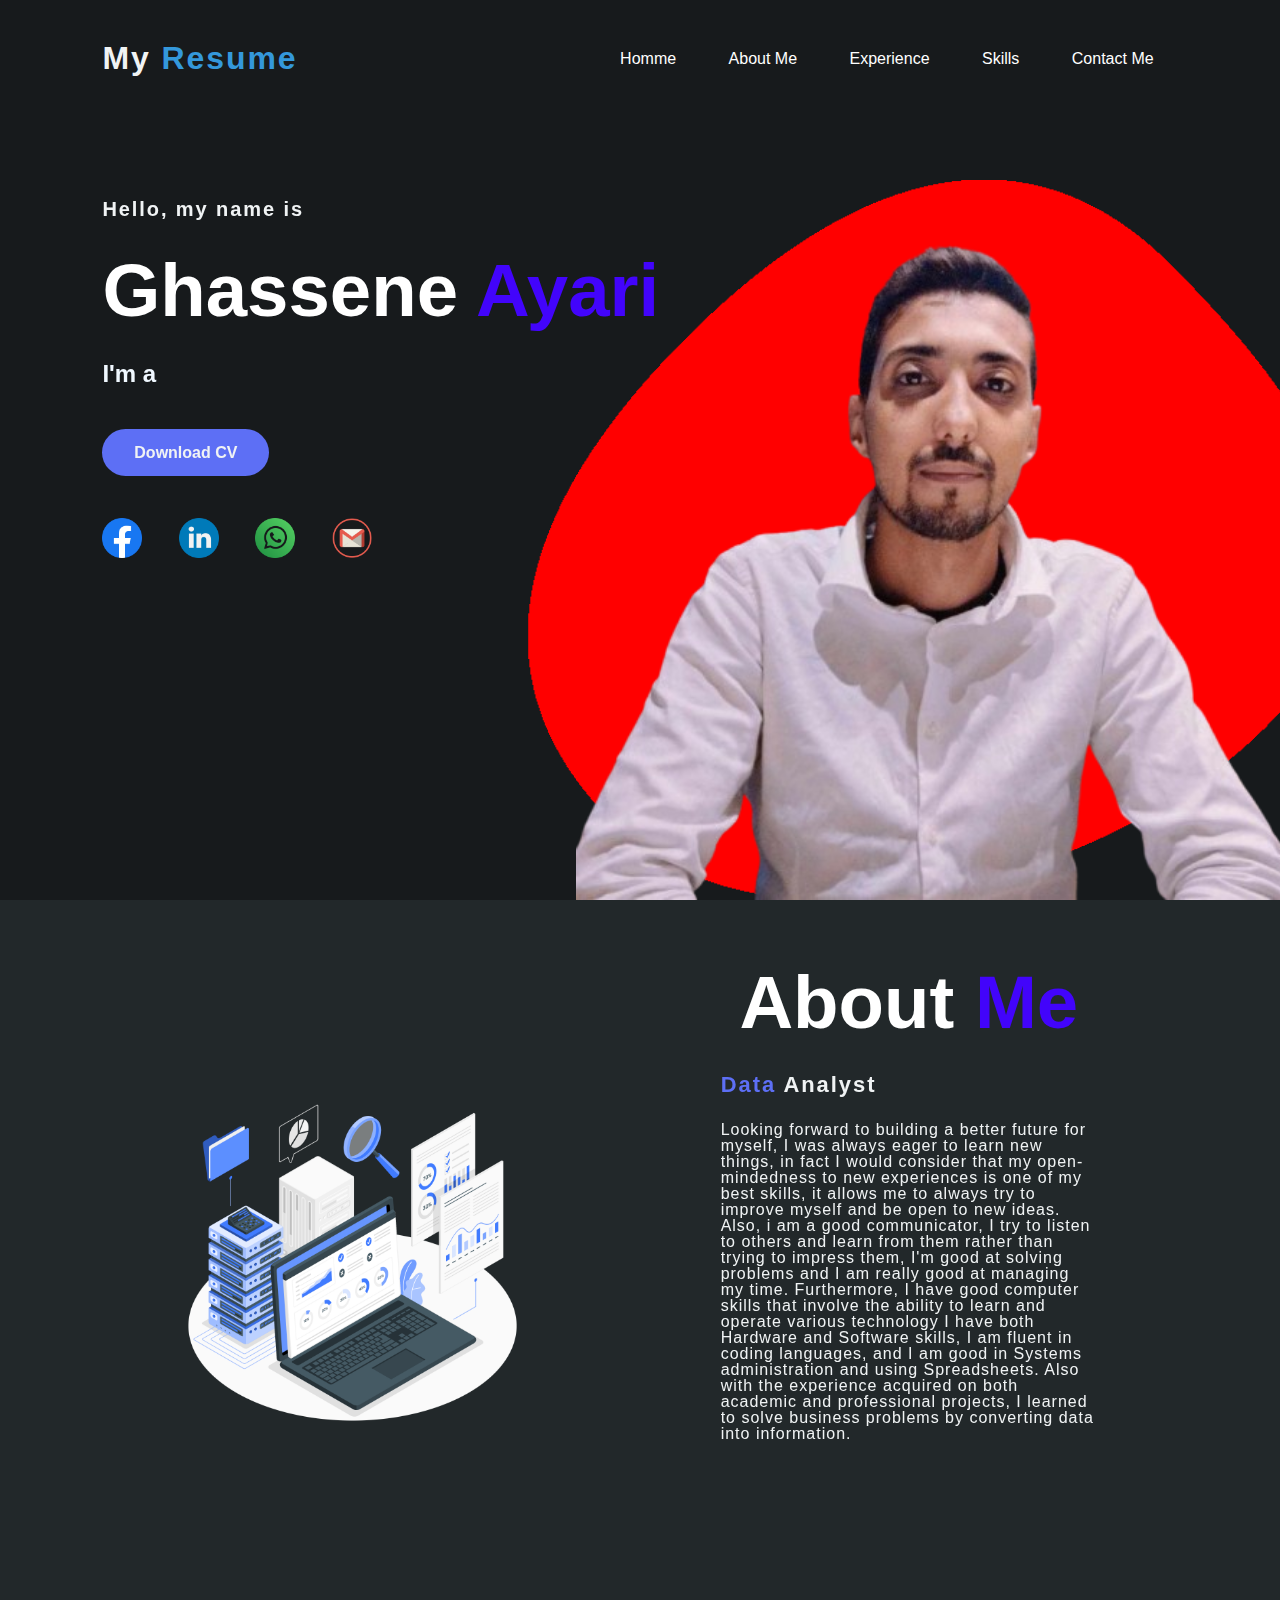
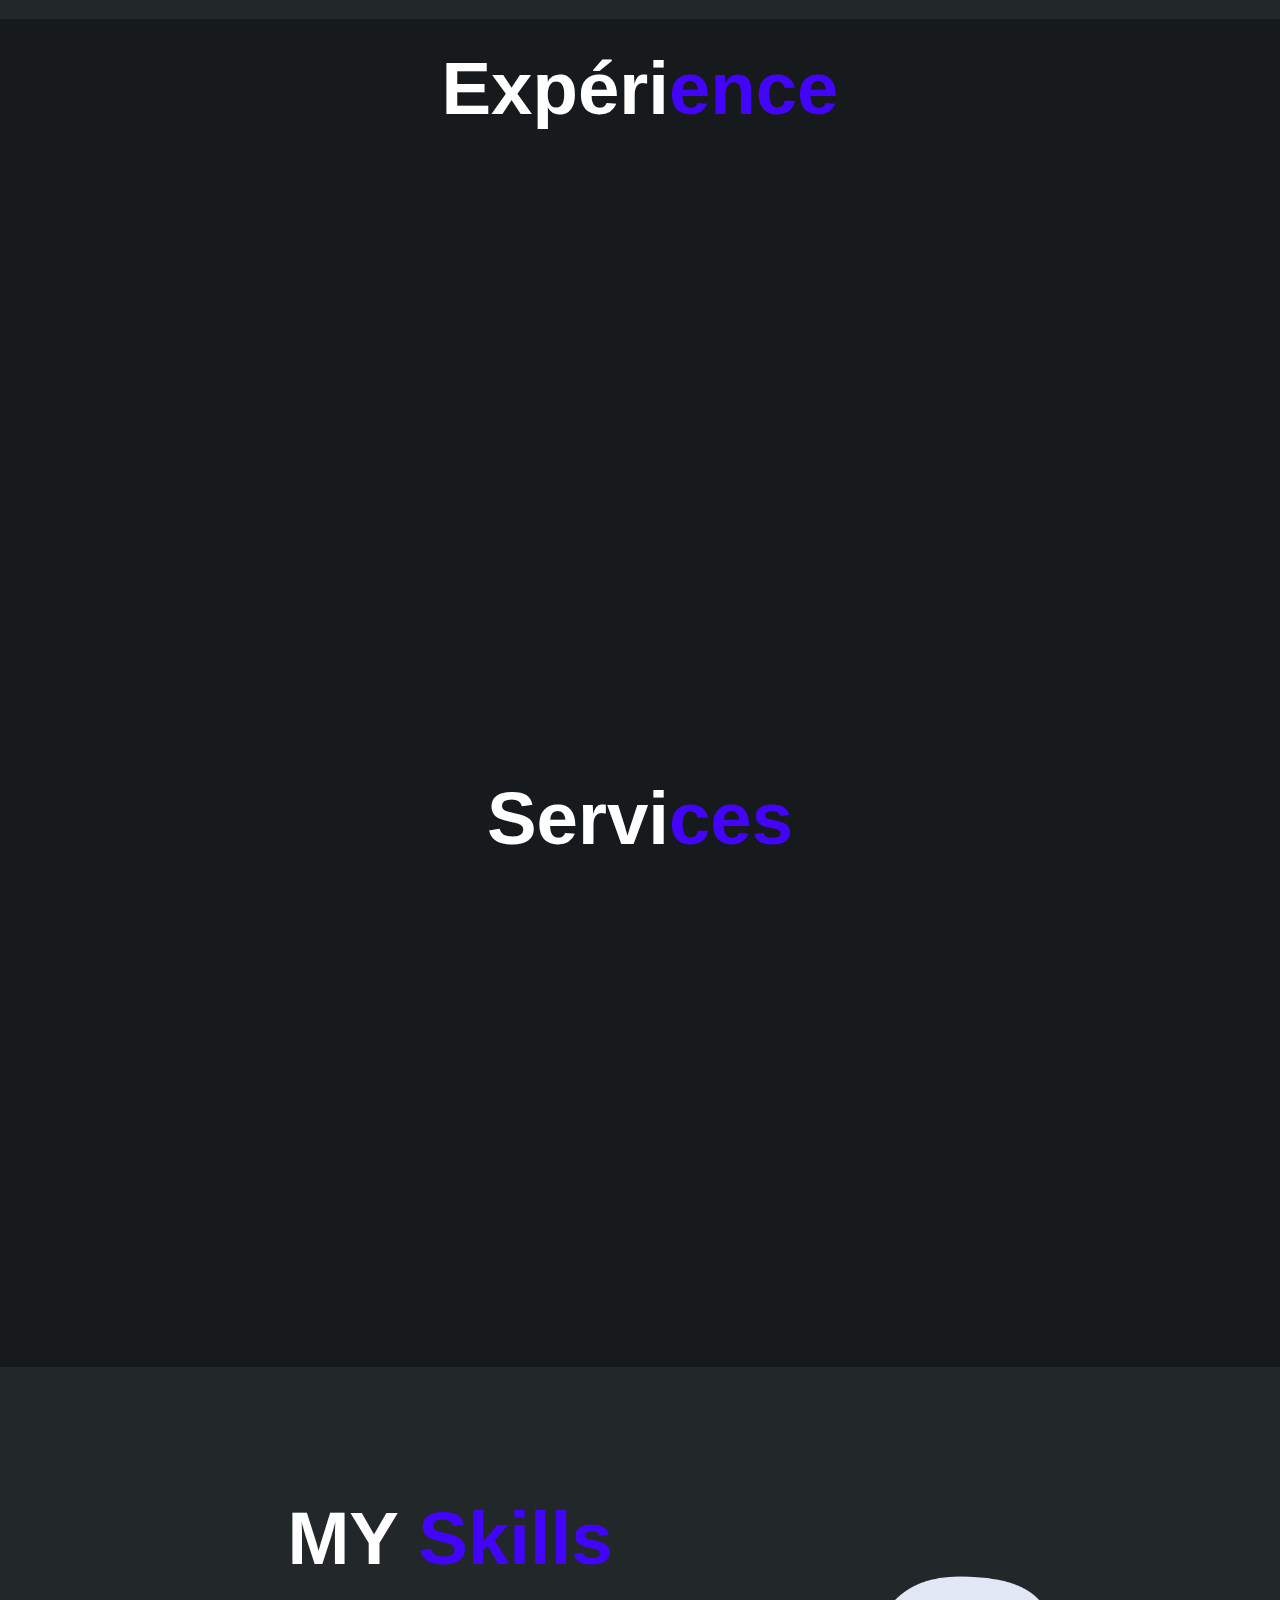
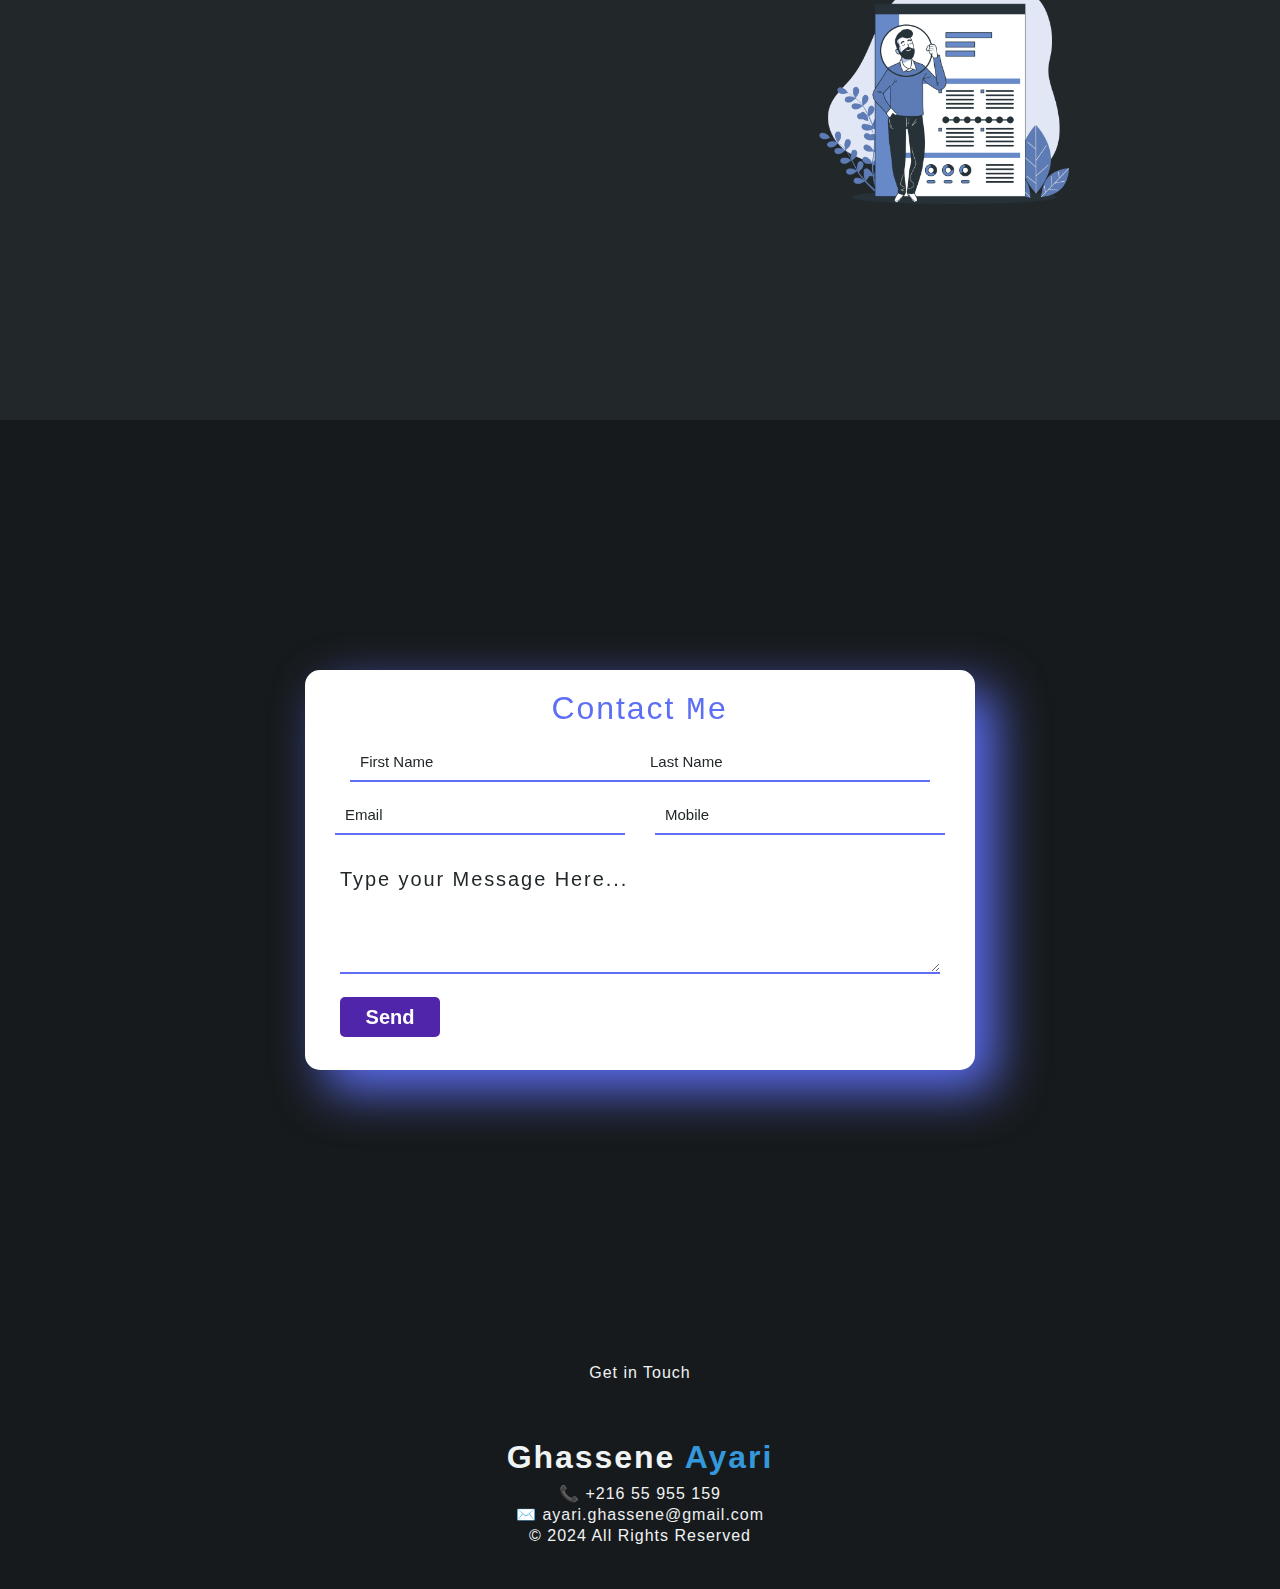
<file: index.html>
<!DOCTYPE html>
<html lang="en">
<head>
    <meta charset="UTF-8">
    <meta name="viewport" content="width=device-width, initial-scale=1.0">
    <title> welcome to my page</title>
    <link href="CSS/style.css" rel="stylesheet" >
    <link href="ICONES/Logo.ico" rel="icon" type="image/x-icon">
    <link href="https://fonts.googleapis.com" rel="preconnect">
    <link rel="preconnect" href="https://fonts.gstatic.com" crossorigin>
    <link href="https://fonts.googleapis.com/css2?family=Josefin+Sans:ital,wght@0,100..700;1,100..700&display=swap" rel="stylesheet" >
    <link rel="stylesheet" href="https://cdnjs.cloudflare.com/ajax/libs/font-awesome/6.6.0/css/all.min.css" integrity="sha512-Kc323vGBEqzTmouAECnVceyQqyqdsSiqLQISBL29aUW4U/M7pSPA/gEUZQqv1cwx4OnYxTxve5UMg5GT6L4JJg==" crossorigin="anonymous" referrerpolicy="no-referrer" />
</head>
<body>
  <section class="home" id="home">
  <nav>
    <h2>My <span> Resume</span> </h2>
    <ul><li><a href="#home">Homme</a></li>
        <li><a href="#about">About Me</a></li>
        <li><a href="#time">experience</a></li>
        <li><a href="#skills">Skills</a></li>
        <li><a href="#Contact">Contact Me</a></li>

        </ul>
  </nav>
  <div class="content">
    <div class="container-texts">
        <h4>Hello, my name is</h4>
        <h1>Ghassene <span>Ayari</span></h1>
        <h3>I'm a 
          <span class="animated-text" id="data-analyst">Data Analyst</span>
          <span class="animated-text" id="youtuber">QA Engineer</span>
          <span class="animated-text" id="blogger">Project Manager</span>
        </h3>
        <a href="cv/cv__ghassene ayariFR.pdf" class="btn" target="_blank"download="">Download CV</a>
        <div class="social">
            <a href="https://www.facebook.com/profile.php?id=100011403726016" target="_blank"><img src="IMAGE/facebook_logo_icon_147291.png" alt=""></a>
            <a href="https://www.linkedin.com/in/ghassene-ayari/" target="_blank"><img src="IMAGE/linkedin_icon-icons.com_65929.png" alt=""></a>
            <a href="https://wa.me/0021655955159" target="_blank"><img src="IMAGE/whatsapp_logo_icon_186881.png" alt=""></a>
            <a href="mailto:ayari.ghassene@gmail.com" target="_blank"><img src="IMAGE/gmail_icon-icons.com_62758.png" alt=""></a>
        </div>
    </div>
    <div class="container-immage">
     <img src="IMAGE/shape.png" alt="" class="shape">
     <img src="IMAGE/mypic.png" alt="" class="pic">
    </div>
  </div>
</section>


  <section class="about" id="about"> 
    <div class="container-immage">
     <img src="IMAGE/Data extraction-amico (1).png" alt="">
    </div>
    <div class="container-texts">
    <h1>About <span> Me </span></h1>
    <h5><span>Data</span> Analyst</h5>
    <p>
        Looking forward to building a better future for myself, I was always eager to learn new things, in fact I would consider that my open-mindedness to new experiences is one of my best skills, it allows me to always try to improve myself and be open to new ideas. 
        Also, i am a good communicator, I try to listen to others and learn from them rather than trying to impress them, I'm good at solving problems and I am really good at managing my time. 
        Furthermore, I have good computer skills that involve the ability to learn and operate various technology I have both Hardware and Software skills, I am fluent in coding languages, and I am good in Systems administration and using Spreadsheets. Also with the experience acquired on both academic and professional projects, I learned to solve business problems by converting data into information.  
    </p>
    </div>

  </section>

</section>

<section class="extimeline" id="time">
  <h1 class="text-center">Expéri<span>ence</span></h1>
  <div class="timeline">
    <div class="containerT left-container">
      <div class="text-boxT animated" tabindex="0">
        <img src="IMAGE/logo_expert_tunisie.png" alt="Image 1" class="timeline-image">
        <h2>Expert Tunisie  </h2>
        <small>2024-2024</small>
        <p>QA Engineer  </p>
      </div>
    </div>

    <div class="containerT right-container">
      <div class="text-boxT animated" tabindex="0">
        <img src="IMAGE/kilani.png" alt="Image 2" class="timeline-imageR">
        <h2>Kilani Groupe</h2>
        <small>2023-2024</small>
        <p>Project Manager & Data Analyst</p>
      </div>
    </div>

    <div class="containerT left-container">
      <div class="text-boxT animated" tabindex="0">
        <img src="IMAGE/gat.png" alt="Image 3" class="timeline-image">
        <h2>
          GAT ASSURANCES</h2>
        <small>2022-2023</small>
        <p>Data Analyst Intern </p>
      </div>
    </div>
  </div>
</section>

  <section class="Services" id="experience"> 
    <H1 class="text-center"> Servi<span>ces</span></H1>
<div class="box">
    <div class="card">
        <i class="fa-solid fa-laptop"></i>
        <h5>Data Analyst</h5>
        <p>Conducted data extraction, transformation, and loading (ETL) , ensuring seamless integration
          aldo Cleaning and validation data  </p>
    </div>
    <div class="card">
        <i class="fa-solid fa-database"></i>
        <h5>visualizations</h5>
        <p>Developed data visualizations and reports to present key insights, performance metrics</p>
    </div>
    <div class="card">
        <i class="fa-solid fa-microscope"></i>
        <h5>Project Management</h5>
        <p>hi im ghassene</p>
    </div>
    <div class="card">
        <i class="fa-solid fa-list-check"></i>
        <h5>Manual Testing</h5>
        <p>hi im ghassene</p>
    </div>
</div>

  </section>
  <section class="skills" id="skills"> 
    <div class="container-skills">
        <h1>MY <span>Skills</span></h1>
        <div class="content-skills">
        <div class="skill"><img src="IMAGE/powerbi.png" alt=""></div>
        <div class="skill"><img src="IMAGE/sql.png" alt=""></div>
        <div class="skill"><img src="IMAGE/jira.png" alt=""></div>
        <div class="skill"><img src="IMAGE/html.png" alt=""></div>
        <div class="skill"><img src="IMAGE/css.png" alt=""></div>
        <div class="skill"><img src="IMAGE/microsoft-excel-spreadsheet-computer-software-power-bi-behind-background-407ac0890c695e4663c28db85a05becd.png" alt=""></div>
        </div> 
     </div>
    <div class="container-immage">
        <img src="IMAGE/Resume-bro.png" alt="">
       </div>
  </section>

 <section class="contact" id="Contact">
  
  <div class="container">
    <form method="post" action="https://script.google.com/macros/s/AKfycbxSh7g4OKRO1ia8-vDbzxgbdEwlWReDlyGPU9UebfPSmUxTRJ3-M57bBOZDxSvCV6W8/exec" name="contact">
      <h2>Contact <samp>Me</samp> </h2>
    <input type="text" name="firstName" id="firstName" placeholder="First Name" required>
  <input type="text" name="lastName" id="lastName" placeholder="Last Name" required>
  <input type="email" name="email" id="email" placeholder="Email" required>
  <input type="text" name="mobile" id="mobile" placeholder="Mobile" required>
  <h4>Type your Message Here...</h4>
  <textarea name="textarea" required></textarea>
  <input type="submit" value="Send" id="button">
    </form>
  </div>

  
 



 <footer>
  <div class="content-footer">
      <p class="text-center">Get in Touch</p>
      <div class="social-icons text-center">
          <a href="#" aria-label="LinkedIn"><i class="fab fa-linkedin"></i></a>
          <a href="#" aria-label="GitHub"><i class="fab fa-github"></i></a>
          <a href="#" aria-label="Twitter"><i class="fab fa-facebook"></i></a>
      </div>
  </div>
  <h2 class="text-center">Ghassene <span>Ayari</span></h2>
  <p class="text-center">📞 +216 55 955 159</p>
  <p class="text-center">✉️ <a href="mailto:ayari.ghassene@gmail.com">ayari.ghassene@gmail.com</a></p>
  <p class="text-center" class="end">© 2024 All Rights Reserved</p>
</footer>

</body>
</file>
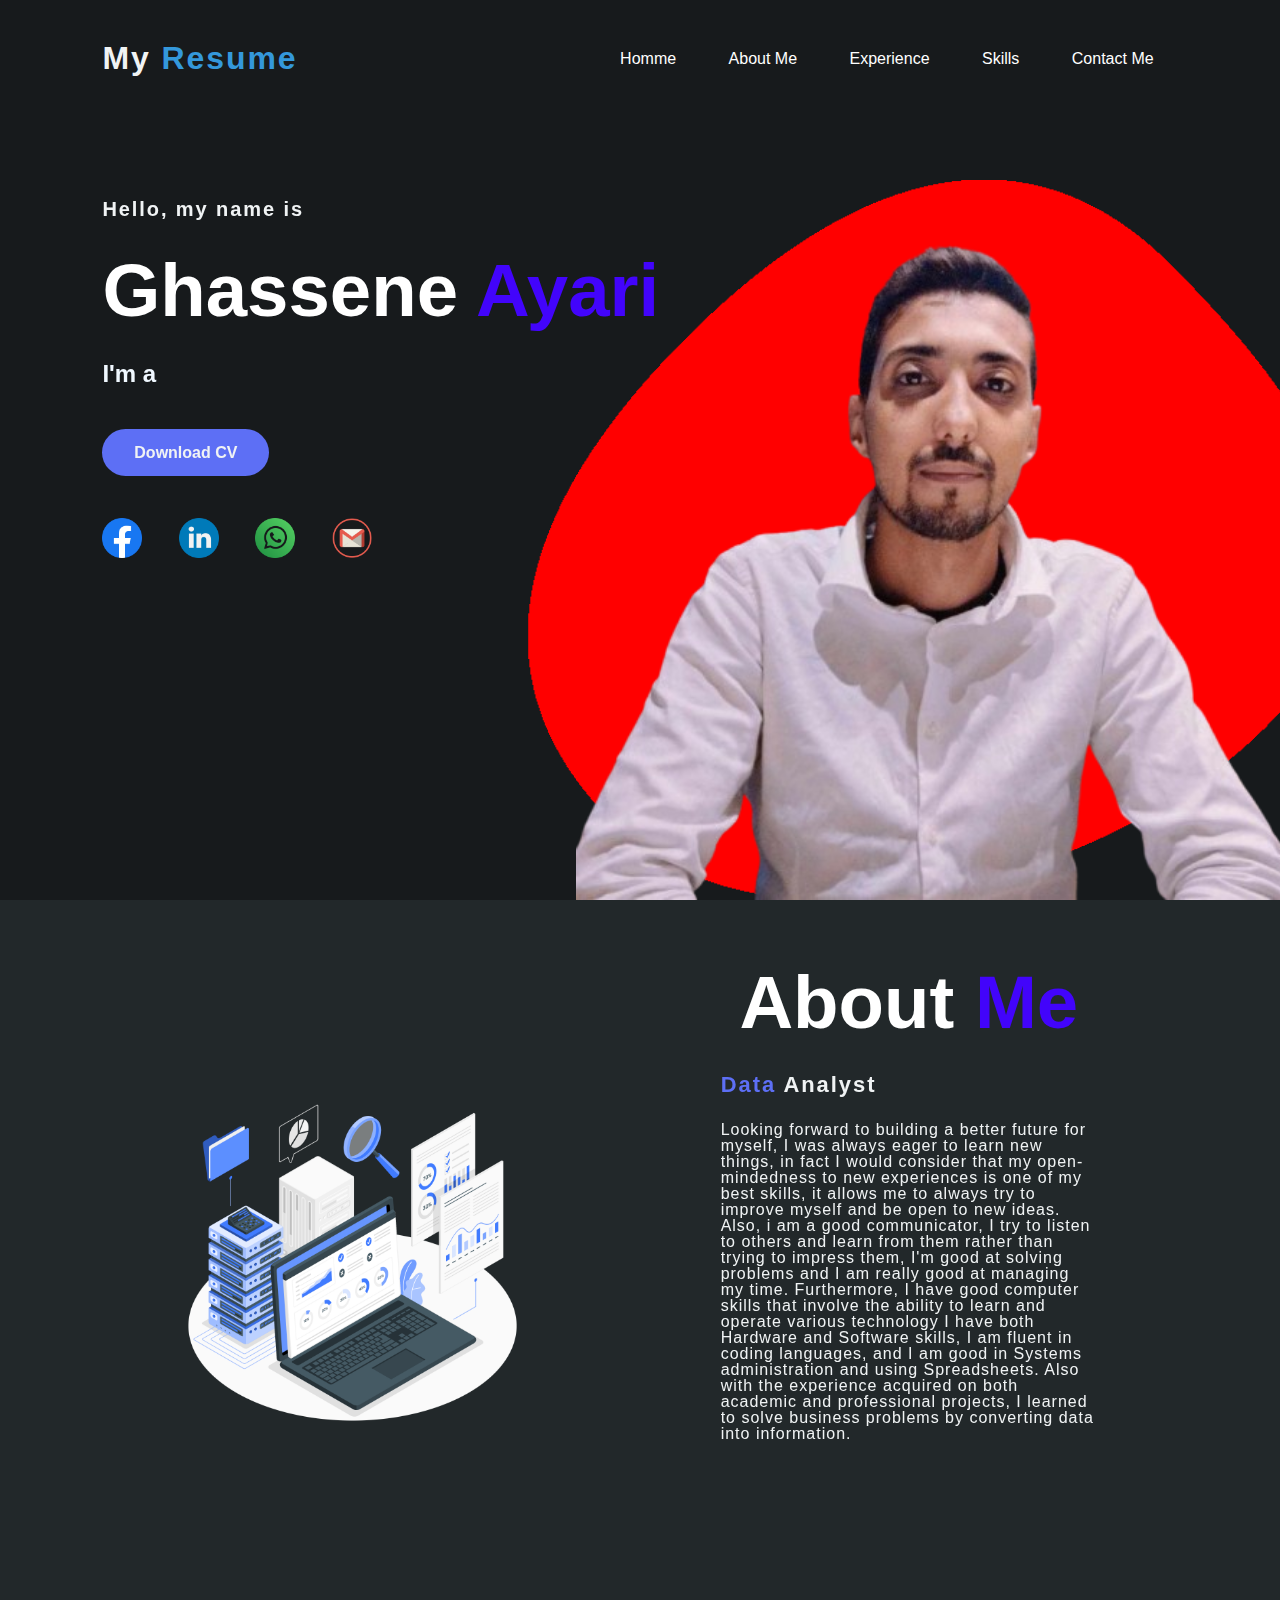
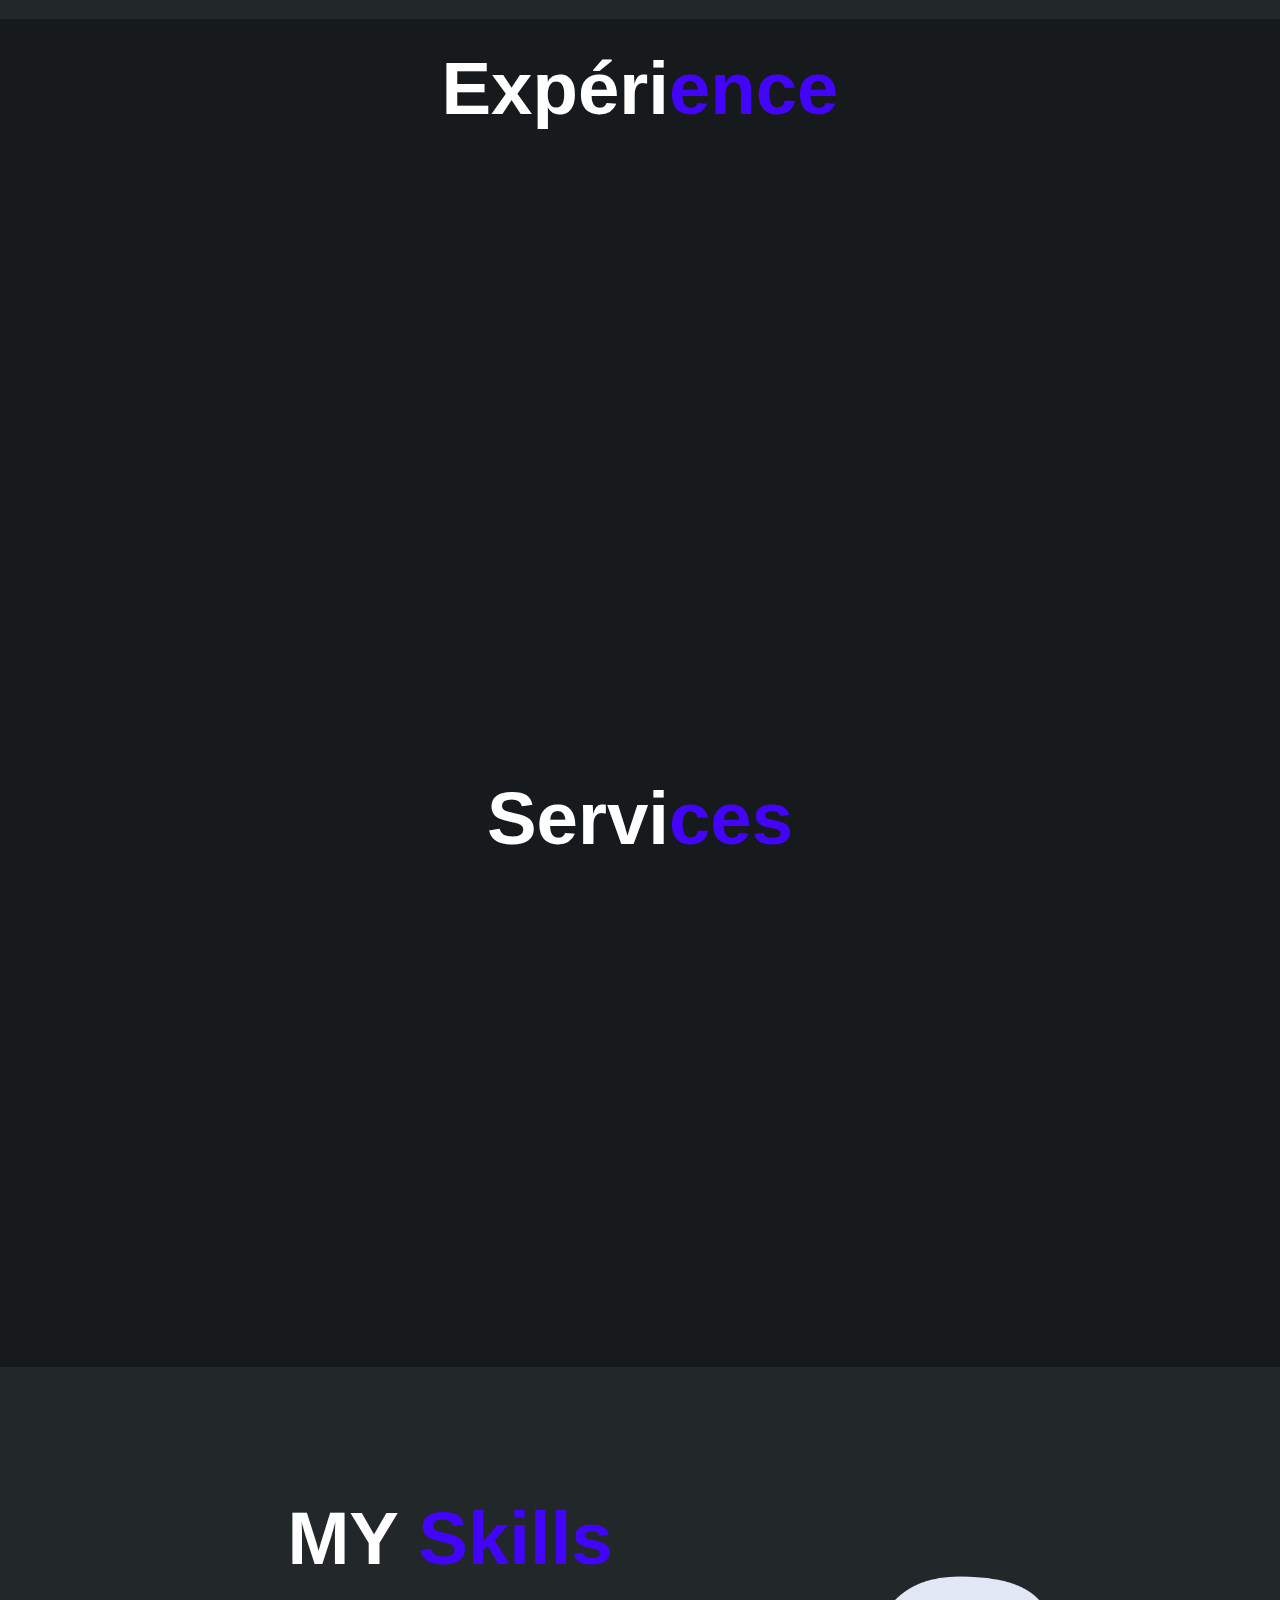
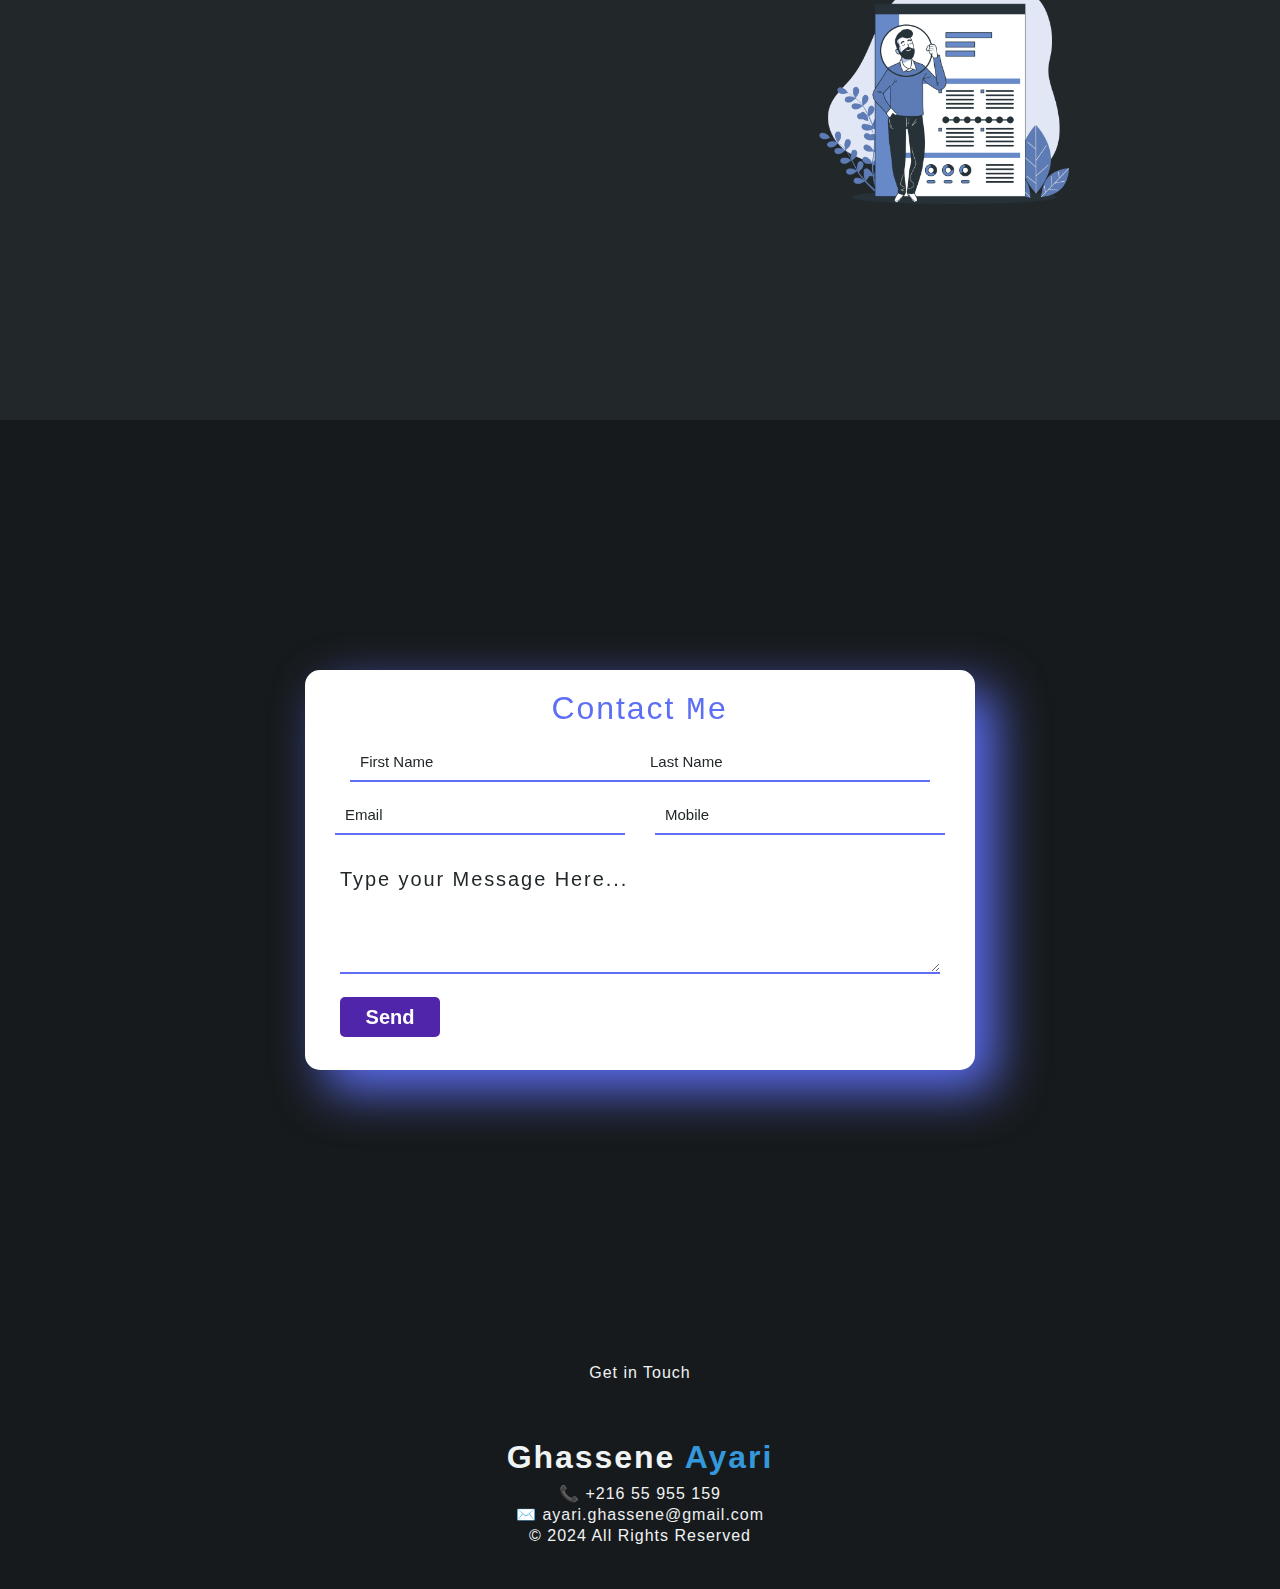
<file: test.html>
<!DOCTYPE html>
<html lang="en">
<head>
    <meta charset="UTF-8">
    <meta name="viewport" content="width=device-width, initial-scale=1.0">
    <title> welcome to my page</title>
    <link href="CSS/style.css" rel="stylesheet" >
    <link href="ICONES/Logo.ico" rel="icon" type="image/x-icon">
    <link href="https://fonts.googleapis.com" rel="preconnect">
    <link rel="preconnect" href="https://fonts.gstatic.com" crossorigin>
    <link href="https://fonts.googleapis.com/css2?family=Josefin+Sans:ital,wght@0,100..700;1,100..700&display=swap" rel="stylesheet" >
    <link rel="stylesheet" href="https://cdnjs.cloudflare.com/ajax/libs/font-awesome/6.6.0/css/all.min.css" integrity="sha512-Kc323vGBEqzTmouAECnVceyQqyqdsSiqLQISBL29aUW4U/M7pSPA/gEUZQqv1cwx4OnYxTxve5UMg5GT6L4JJg==" crossorigin="anonymous" referrerpolicy="no-referrer" />
</head>
<body>
  <section class="home" id="home">
  <nav>
    <h2>My <span> Resume</span> </h2>
    <ul><li><a href="#home">Homme</a></li>
        <li><a href="#about">About Me</a></li>
        <li><a href="#time">experience</a></li>
        <li><a href="#skills">Skills</a></li>
        <li><a href="#Contact">Contact Me</a></li>

        </ul>
  </nav>
  <div class="content">
    <div class="container-texts">
        <h4>Hello, my name is</h4>
        <h1>Ghassene <span>Ayari</span></h1>
        <h3>I'm a 
          <span class="animated-text" id="data-analyst">Data Analyst</span>
          <span class="animated-text" id="youtuber">QA Engineer</span>
          <span class="animated-text" id="blogger">Project Manager</span>
        </h3>
        <a href="cv/cv__ghassene ayariFR.pdf" class="btn" target="_blank"download="">Download CV</a>
        <div class="social">
            <a href="https://www.facebook.com/profile.php?id=100011403726016" target="_blank"><img src="IMAGE/facebook_logo_icon_147291.png" alt=""></a>
            <a href="https://www.linkedin.com/in/ghassene-ayari/" target="_blank"><img src="IMAGE/linkedin_icon-icons.com_65929.png" alt=""></a>
            <a href="https://wa.me/0021655955159" target="_blank"><img src="IMAGE/whatsapp_logo_icon_186881.png" alt=""></a>
            <a href="mailto:ayari.ghassene@gmail.com" target="_blank"><img src="IMAGE/gmail_icon-icons.com_62758.png" alt=""></a>
        </div>
    </div>
    <div class="container-immage">
     <img src="IMAGE/shape.png" alt="" class="shape">
     <img src="IMAGE/mypic.png" alt="" class="pic">
    </div>
  </div>
</section>


  <section class="about" id="about"> 
    <div class="container-immage">
     <img src="IMAGE/Data extraction-amico (1).png" alt="">
    </div>
    <div class="container-texts">
    <h1>About <span> Me </span></h1>
    <h5><span>Data</span> Analyst</h5>
    <p>
        Looking forward to building a better future for myself, I was always eager to learn new things, in fact I would consider that my open-mindedness to new experiences is one of my best skills, it allows me to always try to improve myself and be open to new ideas. 
        Also, i am a good communicator, I try to listen to others and learn from them rather than trying to impress them, I'm good at solving problems and I am really good at managing my time. 
        Furthermore, I have good computer skills that involve the ability to learn and operate various technology I have both Hardware and Software skills, I am fluent in coding languages, and I am good in Systems administration and using Spreadsheets. Also with the experience acquired on both academic and professional projects, I learned to solve business problems by converting data into information.  
    </p>
    </div>

  </section>

</section>

<section class="extimeline" id="time">
  <h1 class="text-center">Expéri<span>ence</span></h1>
  <div class="timeline">
    <div class="containerT left-container">
      <div class="text-boxT animated" tabindex="0">
        <img src="IMAGE/logo_expert_tunisie.png" alt="Image 1" class="timeline-image">
        <h2>Expert Tunisie  </h2>
        <small>2024-2024</small>
        <p>QA Engineer  </p>
      </div>
    </div>

    <div class="containerT right-container">
      <div class="text-boxT animated" tabindex="0">
        <img src="IMAGE/kilani.png" alt="Image 2" class="timeline-imageR">
        <h2>Kilani Groupe</h2>
        <small>2023-2024</small>
        <p>Project Manager & Data Analyst</p>
      </div>
    </div>

    <div class="containerT left-container">
      <div class="text-boxT animated" tabindex="0">
        <img src="IMAGE/gat.png" alt="Image 3" class="timeline-image">
        <h2>
          GAT ASSURANCES</h2>
        <small>2022-2023</small>
        <p>Data Analyst Intern </p>
      </div>
    </div>
  </div>
</section>

  <section class="Services" id="experience"> 
    <H1 class="text-center"> Servi<span>ces</span></H1>
<div class="box">
    <div class="card">
        <i class="fa-solid fa-laptop"></i>
        <h5>Data Analyst</h5>
        <p>Conducted data extraction, transformation, and loading (ETL) , ensuring seamless integration
          aldo Cleaning and validation data  </p>
    </div>
    <div class="card">
        <i class="fa-solid fa-database"></i>
        <h5>visualizations</h5>
        <p>Developed data visualizations and reports to present key insights, performance metrics</p>
    </div>
    <div class="card">
        <i class="fa-solid fa-microscope"></i>
        <h5>Project Management</h5>
        <p>hi im ghassene</p>
    </div>
    <div class="card">
        <i class="fa-solid fa-list-check"></i>
        <h5>Manual Testing</h5>
        <p>hi im ghassene</p>
    </div>
</div>

  </section>
  <section class="skills" id="skills"> 
    <div class="container-skills">
        <h1>MY <span>Skills</span></h1>
        <div class="content-skills">
        <div class="skill"><img src="IMAGE/powerbi.png" alt=""></div>
        <div class="skill"><img src="IMAGE/sql.png" alt=""></div>
        <div class="skill"><img src="IMAGE/jira.png" alt=""></div>
        <div class="skill"><img src="IMAGE/html.png" alt=""></div>
        <div class="skill"><img src="IMAGE/css.png" alt=""></div>
        <div class="skill"><img src="IMAGE/microsoft-excel-spreadsheet-computer-software-power-bi-behind-background-407ac0890c695e4663c28db85a05becd.png" alt=""></div>
        </div> 
     </div>
    <div class="container-immage">
        <img src="IMAGE/Resume-bro.png" alt="">
       </div>
  </section>

 <section class="contact" id="Contact">
  
  <div class="container">
    <form method="post" action="https://script.google.com/macros/s/AKfycbxSh7g4OKRO1ia8-vDbzxgbdEwlWReDlyGPU9UebfPSmUxTRJ3-M57bBOZDxSvCV6W8/exec" name="contact">
      <h2>Contact <samp>Me</samp> </h2>
    <input type="text" name="firstName" id="firstName" placeholder="First Name" required>
  <input type="text" name="lastName" id="lastName" placeholder="Last Name" required>
  <input type="email" name="email" id="email" placeholder="Email" required>
  <input type="text" name="mobile" id="mobile" placeholder="Mobile" required>
  <h4>Type your Message Here...</h4>
  <textarea name="textarea" required></textarea>
  <input type="submit" value="Send" id="button">
    </form>
  </div>

  
 



 <footer>
  <div class="content-footer">
      <p class="text-center">Get in Touch</p>
      <div class="social-icons text-center">
          <a href="#" aria-label="LinkedIn"><i class="fab fa-linkedin"></i></a>
          <a href="#" aria-label="GitHub"><i class="fab fa-github"></i></a>
          <a href="#" aria-label="Twitter"><i class="fab fa-facebook"></i></a>
      </div>
  </div>
  <h2 class="text-center">Ghassene <span>Ayari</span></h2>
  <p class="text-center">📞 +216 55 955 159</p>
  <p class="text-center">✉️ <a href="mailto:ayari.ghassene@gmail.com">ayari.ghassene@gmail.com</a></p>
  <p class="text-center" class="end">© 2024 All Rights Reserved</p>
</footer>

</body>
</file>
<file: CSS/style.css>
:root{
    --primaryColor: #5d6ff5; 
    --socondaryColor: #f0f3f4 ;
    --lightColor: #ffffff ;
    --bgColor-1: #171a1c;
    --gColor-2: #22282a;
    --padding: 8%;
    }
    
    *{
        margin: 0;
        padding: 0;
        box-sizing: border-box;
    }
    body {
        font-family: 'Josefin Sans', sans-serif;
    }
    
    html { 
        font-family: 'Josefin Sans', sans-serif;
        font-size: 16px;
    }
    
    .home{
        width: 100%;
        height: 100vh;
        background-color: var(--bgColor-1);
        color: aliceblue;
        display: flex;
        flex-direction: column;
    }
    span{
        color: var(--primaryColor);
    }
    h2{
        font-size: 2.2rem;
        letter-spacing: 0.12rem;
        cursor: pointer
    }
    nav{ 
        padding-top: 2.2rem;
        padding-left:var(--padding) ;
        padding-right: var(--padding);
        display: flex;
        justify-content: space-between;
        align-items: center;
    }
    nav ul li {
        list-style-type: none ;
        display: inline-block;
        margin:0.8rem 1.5rem ;
    }
    nav ul li a{
        color: var(--lightColor);
        text-decoration: none;
        text-transform: capitalize;
        transition: 0.4s;
    }
    nav ul li a:hover{
        color: var(--primaryColor);
    }
    .content{
    flex-grow: 1;
    padding: 0 var(--padding);
    display: flex;
    align-items: center;
    justify-content: space-between;
    }
    .container-texts{
        position: relative;
        bottom: 70px;
    }
    .btn{
        background-color: var(--primaryColor);
        color: var(--socondaryColor);
        text-decoration:none ;
        font-weight: bold;
        padding: 0.81rem 1.87rem;
        border-radius: 30px ;
        border: 2px solid transparent;
        transition: 0.4s;
    }
    .btn:hover{
        background-color: transparent;
        border: 2px solid var(--primaryColor);
    
    }
    h1{
        font-size: 4.65rem;
        margin: 1.7rem 0;
        color: #f0f3f4;
    }
    h2{
        font-size: 2rem;
        margin: 1.2rem 0;
        color: #f0f3f4;
    }
    h3{
        font-size: 1.5rem;
        margin-bottom: 3.5rem;
        position: relative;
    }
    h4{
        font-size: 1.25rem;
        letter-spacing: 0.12rem;
        color:var(--socondaryColor);
    }
    h5{
        font-size: 1.37rem;
        margin-bottom: 1.5rem;
        letter-spacing: 2px;
        color: #f0f3f4;
    }
    p{
        color: var(--socondaryColor);
        letter-spacing: 1px;
        line-height: 1rem;
        font-size: 1rem;
    }
    .social{
        margin-top: 3.5rem;
    }
    .social img{
        margin-right: 2rem;
        width: 2.5rem;
        transition: 0.4s;
    }
    .social img:hover{
        transform: scale(1.2);
    }
    .home .container-immage{
        width: 45%;
        height: 80%;
        position: relative;
        align-self: flex-end;
    }
    .home .container-immage img{
        position: absolute;
        bottom: 0;
        height: 100%;
        left: 50%;
        transform: translateX(-50%) ;
        transition: bottom 1s , left 1s ;
    }
    .home .container-immage:hover .shape{
    bottom: 40px;
    }
    .home .container-immage:hover .pic{
    left: 45%;
    }
    .about{
    background-color: var(--gColor-2);
    padding: var(--padding);
    display: flex;
    align-items: center;
    justify-content:space-around ;
    }
    .about .container-immage{
        width: 35%;
    }
    .about .container-immage img{
        width: 90%;
    }
    
    .about .container-texts  {
        width: 35%;
    }
    
    .experience {
        background-color: var(--bgColor-1);
        padding: 1rem var(--padding);
    }
    
    .text-center {
        text-align: center;
    }
    
    .box {
        display: flex;
        justify-content: space-around; /* Changed to space-around for better spacing */
        flex-wrap: wrap; /* Allows wrapping for smaller screens */
        gap: 2rem; /* Adds a gap between cards */
        max-width: 1200px; /* Set a maximum width for the box */
        margin: 100px auto; /* Centers the box within the page */
    }
    
    .card {
        flex: 1 1 300px; /* Adjusts the flex properties to allow responsiveness */
        background-color: var(--gColor-2);
        border-radius: 20px;
        padding: 1.3rem 2rem;
        text-align: center;
        transform: scale(1);
        transition: transform 0.3s ease-in-out, box-shadow 0.3s ease-in-out;
        opacity: 0;
        animation: fadeInUp 0.8s ease-in-out forwards;
    }
    
    /* Ensure icons are centered within the card */
    .card i {
        font-size: 3.12rem;
        text-align: center;
        color: var(--primaryColor);
        animation: iconBounce 1.2s ease-in-out infinite;
    }
    
    /* Card Hover Animation */
    .card:hover {
        transform: scale(1.05); /* Scale slightly on hover */
        box-shadow: 0 10px 20px var(--primaryColor); /* Add shadow on hover */
    }
    
    /* Fade-in Animation */
    @keyframes fadeInUp {
        from {
            opacity: 0;
            transform: translateY(30px); /* Start lower */
        }
        to {
            opacity: 1;
            transform: translateY(0); /* End at original position */
        }
    }
    
    /* Bounce Animation for Icon */
    @keyframes iconBounce {
        0%, 20%, 50%, 80%, 100% {
            transform: translateY(0); /* Default position */
        }
        40% {
            transform: translateY(-10px); /* Upward motion */
        }
        60% {
            transform: translateY(-5px); /* Slightly lower bounce */
        }
    }
    
    .skills {
        background-color: var(--gColor-2);
        padding: var(--padding);
        display: flex;
        align-items: center;
        justify-content: space-between;
    }
    
    .skills .container-immage {
        width: 50%;
    }
    
    .skills .container-immage img {
        width: 80%;
    }
    
    .skills .content-skills {
        width: 70%;
    }
    
    .content-skills {
        display: flex;
        flex-wrap: wrap;
    }
    
    /* Skill circle styling */
    .skill {
        width: 100px;
        height: 100px;
        background-color: var(--lightColor);
        border-radius: 50%;
        margin: 0.2rem 2rem 0;
        display: flex;
        align-items: center;
        justify-content: center;
        /* Add transition for hover effect */
        transition: transform 0.3s, box-shadow 0.3s;
        opacity: 0; /* Start hidden for fade-in effect */
        animation: fadeIn 0.5s forwards; /* Fade-in animation */
    }
    
    /* Hover effect */
    .skill:hover {
        transform: scale(1.1); /* Scale up on hover */
        box-shadow: 0 4px 15px rgba(19, 19, 242, 0.2); /* Add shadow on hover */
    }
    
    /* Fade-in animation keyframes */
    @keyframes fadeIn {
        to {
            opacity: 1; /* Fade in to visible */
        }
    }
    
    .skill img {
        width: 70%;
    }
    
    
    footer {
        background-color: var(--bgColor-1); /* Dark background */
        color: #ecf0f1; /* Light text color */
        padding: 40px 20px;
        text-align: center;
        position: relative;
    }
    
    .content-footer {
        margin-bottom: 20px;
    }
    
    .social-icons {
        margin: 10px 0;
    }
    
    .social-icons a {
        color: #ecf0f1;
        margin: 0 10px;
        font-size: 24px; /* Adjust size for icons */
        transition: color 0.3s ease;
    }
    
    .social-icons a:hover {
        color: #3498db; /* Change color on hover */
    }
    
    h2 {
        font-size: 2em;
        margin: 10px 0;
    }
    
    h2 span {
        color: #3498db; /* Highlight name */
    }
    
    p {
        margin: 5px 0;
        font-size: 1em;
    }
    
    a {
        color: #ecf0f1; /* Email link color */
        text-decoration: none;
    }
    
    a:hover {
        text-decoration: underline; /* Underline on hover */
    }
    
    .end {
        font-size: 0.8em;
        margin-top: 20px;
        opacity: 0.7; /* Slightly transparent */
    }
    
    /* Responsive styles */
    @media (max-width: 600px) {
        h2 {
            font-size: 1.5em;
        }
        
        .social-icons a {
            font-size: 20px; /* Smaller icons on mobile */
        }
    }
    
    
    
    @media screen and(max-widh:575px){
    :root {
        --padding:1.5rem;
    
    }
    
    html{
        font-size: 13px;
    }
    .home .container-immage{
        display: none;
    
    }
    }
      nav > a{
        display: none;
      }   
    
    nav{
        position: fixed;
        top: 0;
        left: 0;
        right: 0;
        height: 82px;
        background-color: var(--bgColor-1);
    
    }   
    .container{
        min-height: 100vh;
        background-color: var(--bgColor-1);
        display: flex;
        justify-content: center;
        align-items: center;
    }
    .container form{
        width: 670px;
        height: 400px;
        display: flex;
        justify-content: center;
        box-shadow: 20px  20px 50px  var(--primaryColor) ;
        border-radius: 15px;
        background: var(--lightColor);
        backdrop-filter: blur(10px);
        flex-wrap: wrap;
    
    }
    .container form h2{
        color: var(--primaryColor);
        font-weight: 500;
        margin-top: 20px;
        width: 500px;
        text-align: center;
    }
    .container form input{
        width: 290px ;
        height: 40px;
        padding-left: 10px;
        outline: none;
        border: none;
        font-size: 15px;
        margin-bottom: 10px;
        background: none;
        border-bottom: 2px solid var(--primaryColor);
    }
    .container form input::placeholder{
        color: var(--gColor-2);
    }
    
    .container form #lastname,
    .container form #mobile{
        margin-left: 30px;
    }
    .container form h4{
        color: var(--gColor-2);
        font-weight: 300;
        width: 600px;
        margin-top:20px ;
    }
    .container form textarea{
        background: none;
        border: none;
        border-bottom: 2px solid var(--primaryColor);
        color: var(--gColor-2);
        font-weight: 200;
        font-size: 15px;
        outline: none;
        padding: 10px;
        min-width: 600px;
        max-width: 600px;
        min-height: 80px;
        max-height: 80px;
    
    }
    textarea::-webkit-scrollbar{
        width: 1rem;
    }
    
    textarea::-webkit-scrollbar-thumb{
        background-color: var(--primaryColor);
    
    }
    .container form #button{
        border: none;
        background: #5125a9;
        border-radius: 5px;
        margin-top: 20px;
        font-weight: 600;
        font-size: 20px;
        color: #ffffff;
        width: 100px;
        padding: 0;
        margin-right: 500px;
        margin-bottom: 30px;
        transition: 0.3s;
    }
    
    h3 {
        position: relative;
        font-size: 1.5rem; /* Adjust size as needed */
      }
      
      .animated-text {
        position: absolute;
        opacity: 0;
        transition: opacity 0.5s ease-in-out;
      }
      
      #data-analyst {
        animation: fadeInOut 9s infinite; /* Change duration as needed */
      }
      
      #youtuber {
        animation: fadeInOut 9s infinite 3s; /* Start after 3 seconds */
      }
      
      #blogger {
        animation: fadeInOut 9s infinite 6s; /* Start after 6 seconds */
      }
      
      @keyframes fadeInOut {
        0%, 20% { opacity: 1; }
        25%, 95% { opacity: 0; }
        100% { opacity: 0; }
      }

      
      body {
        background-color: var(--bgColor-1); /* Dark background */
        font-family: Arial, sans-serif;
      }
      
      .timeline {
        position: relative;
        max-width: 800px;
        margin: auto;
        padding: 20px;
        display: flex;
        flex-direction: column; /* Stack items vertically */
      }
      
      .containerT {
        position: relative;
        width: 100%;
        margin: 2% 0;
        display: flex;
      }
      
      .left-container {
        justify-content: flex-start; /* Align left by default */
      }
      
      .right-container {
        justify-content: flex-end; /* Align right for this container */
      }
      
      .text-boxT {
        background-color: #e7f1ff; /* Light blue background */
        border-radius: 8%;
        padding: 6%;
        box-shadow: 0 4px 20px rgba(60, 13, 231, 0.1);
        opacity: 0;
        transform: translateY(30px) scale(0.9); /* Start lower and smaller */
        animation: fadeInUp 0.6s forwards; /* Use fadeInUp for entrance */
        max-width: 50%;
        max-height: 50%;
      }
      
      @keyframes fadeInUp {
        from {
          opacity: 0;
          transform: translateY(30px) scale(0.9); /* Start lower and smaller */
        }
        to {
          opacity: 1;
          transform: translateY(0) scale(1); /* End at original size and position */
        }
      }
      
      /* Hover effect */
      .text-boxT:hover {
        transform: scale(1.05) translateY(-5px); /* Slight scale up and shift up on hover */
        box-shadow: 0 8px 30px var(--primaryColor); /* Enhanced shadow on hover */
        transition: transform 0.3s ease, box-shadow 0.3s ease; /* Smooth transition */
      }
      
      /* Animation delays for staggered effects */
      .containerT.left-container .text-boxT {
        animation-delay: 0.2s;
      }
      
      .containerT.right-container .text-boxT {
        animation-delay: 0.4s;
      }
      
      .text-boxT h2 {
        color: #101214;
        margin: 0;
        font-size: 1.5rem;
      }
      
      .text-boxT small {
        color: #4204fb;
        margin: 0;
    
      }
      
      .text-boxT p {
        color: #0d0d0f;
        margin: 0;
        
      }
      
      /* Timeline images with border and padding for clarity */
      .timeline-image {
        width: 100px;  /* Increased size for better clarity */
        height: 100px;
        border-radius: 50%;
        border: 3px solid white; /* White border around image */
        padding: 5px;  /* Add padding to create space inside the border */
        background-color: white;  /* Ensure background behind image is white */
        object-fit: contain;  /* Ensure the whole logo fits within the circle */
        position: absolute;
        right: -50%; /* Adjust position to align better */
        top: 50%;
        transform: translateY(-50%); /* Vertically align */
      }
      
      .timeline-imageR {
        width: 100px;  /* Increased size for better clarity */
        height: 100px;
        border-radius: 50%;
        border: 0px solid white; /* White border around image */
        padding: 5px;  /* Add padding to create space inside the border */
        background-color: white;  /* Ensure background behind image is white */
        object-fit: contain;  /* Ensure the whole logo fits within the circle */
        position: absolute;
        left: -50%; /* Adjust position to align better */
        top: 50%;
        transform: translateY(-50%); /* Vertically align */
      }
      
      
      
      h1 {
        text-align: center;
        color: white;
      }
      
      h1 span {
        color: #4204fb; /* Different color for part of the heading */
      }
</file>
